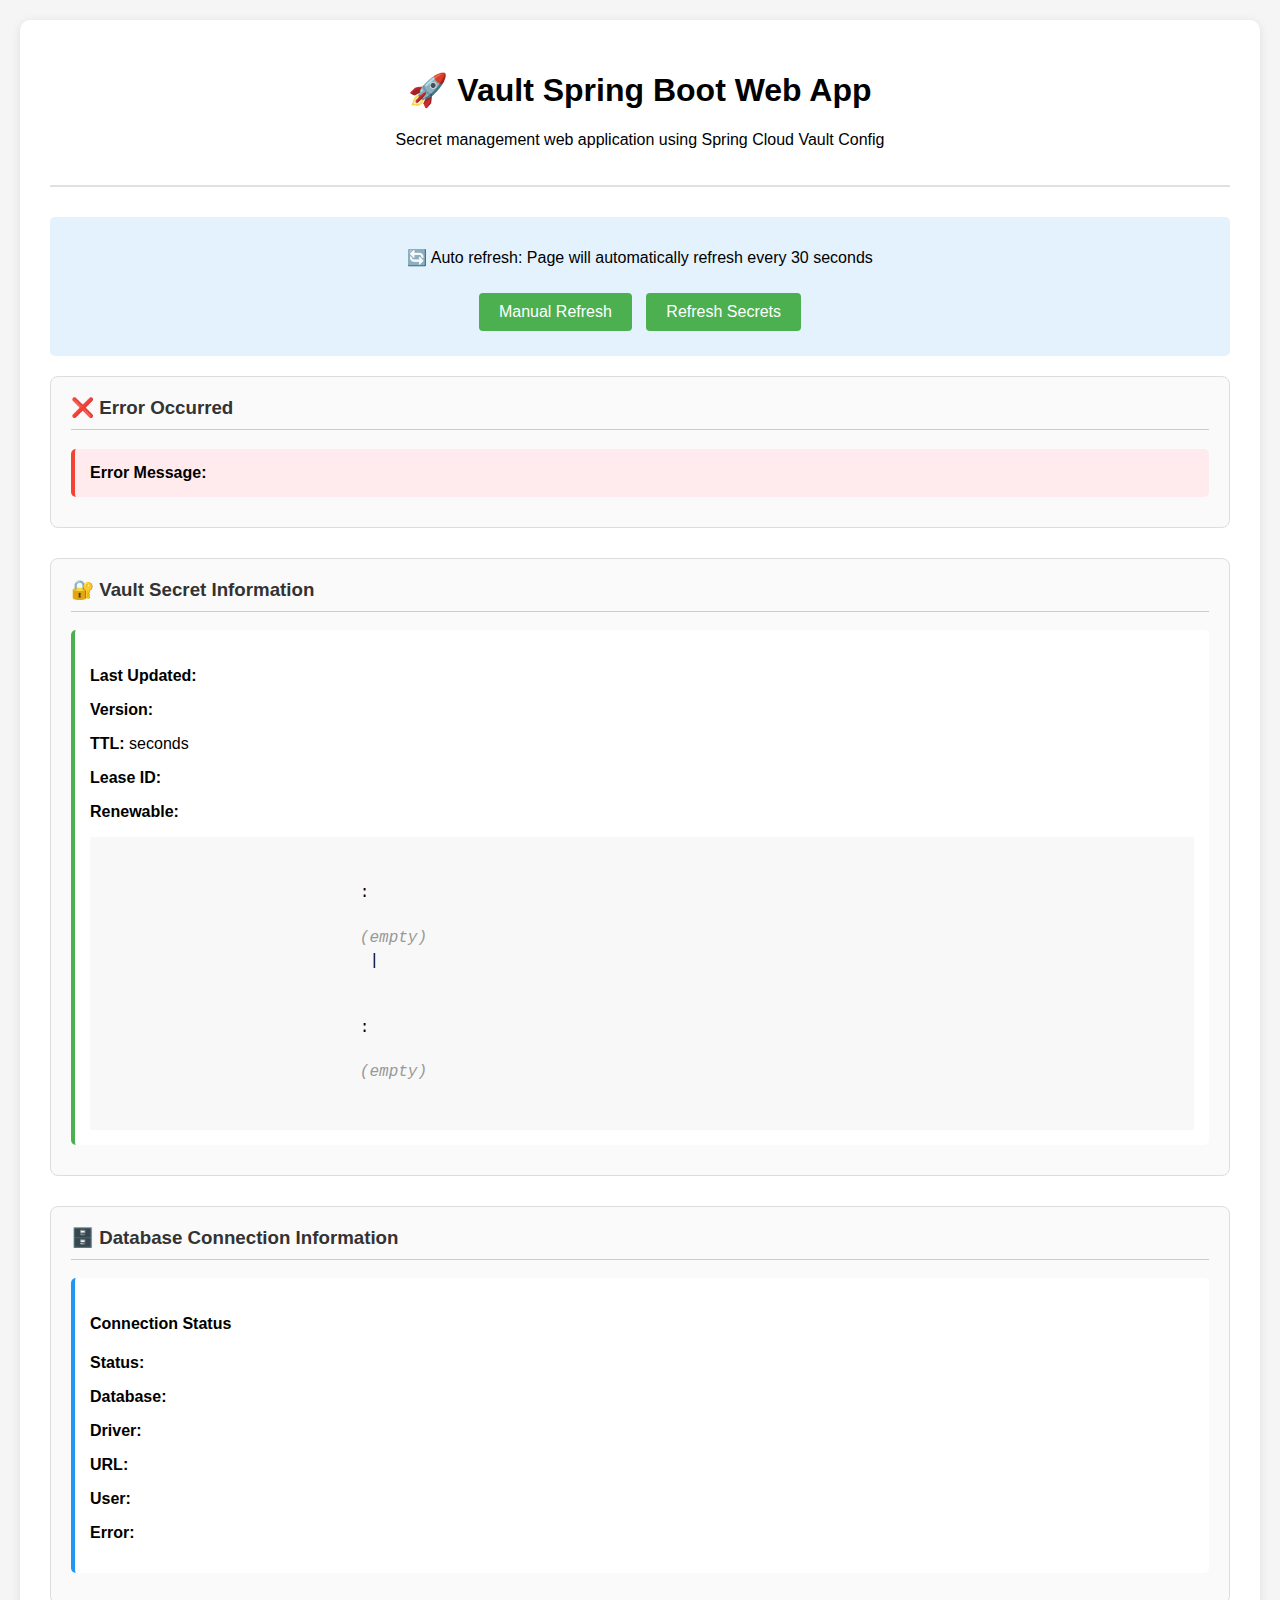
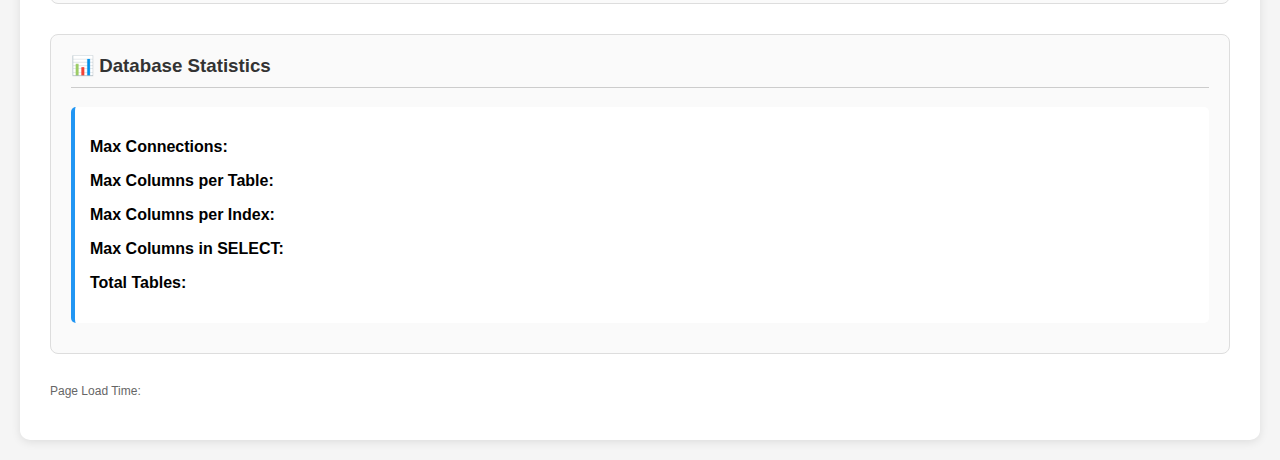
<file: examples/client-applications/java-web-springboot/src/main/resources/templates/index.html>
<!DOCTYPE html>
<html lang="en" xmlns:th="http://www.thymeleaf.org">
<head>
    <meta charset="UTF-8">
    <meta name="viewport" content="width=device-width, initial-scale=1.0">
    <title>Vault Spring Boot Web App</title>
    <style>
        body {
            font-family: 'Segoe UI', Tahoma, Geneva, Verdana, sans-serif;
            margin: 0;
            padding: 20px;
            background-color: #f5f5f5;
        }
        .container {
            max-width: 1200px;
            margin: 0 auto;
            background: white;
            padding: 30px;
            border-radius: 10px;
            box-shadow: 0 2px 10px rgba(0,0,0,0.1);
        }
        .header {
            text-align: center;
            margin-bottom: 30px;
            padding-bottom: 20px;
            border-bottom: 2px solid #e0e0e0;
        }
        .section {
            margin-bottom: 30px;
            padding: 20px;
            border: 1px solid #ddd;
            border-radius: 8px;
            background-color: #fafafa;
        }
        .section h3 {
            margin-top: 0;
            color: #333;
            border-bottom: 1px solid #ccc;
            padding-bottom: 10px;
        }
        .secret-item {
            background: white;
            padding: 15px;
            margin: 10px 0;
            border-radius: 5px;
            border-left: 4px solid #4CAF50;
        }
        .secret-item.error {
            border-left-color: #f44336;
            background-color: #ffebee;
        }
        .secret-data {
            font-family: 'Courier New', monospace;
            background-color: #f8f8f8;
            padding: 1px;
            border-radius: 1px;
            margin-top: 1px;
            white-space: pre-wrap;
            line-height: 1.4;
        }
        .secret-data div {
            margin: 0;
            padding: 0;
            line-height: 1.3;
        }
        .table-info {
            background: white;
            padding: 15px;
            margin: 10px 0;
            border-radius: 5px;
            border-left: 4px solid #2196F3;
        }
        .status-success {
            color: #4CAF50;
            font-weight: bold;
        }
        .status-error {
            color: #f44336;
            font-weight: bold;
        }
        .refresh-btn {
            background-color: #4CAF50;
            color: white;
            padding: 10px 20px;
            border: none;
            border-radius: 4px;
            cursor: pointer;
            font-size: 16px;
            margin: 10px 5px;
            text-decoration: none;
            display: inline-block;
        }
        .refresh-btn:hover {
            background-color: #45a049;
        }
        .auto-refresh {
            text-align: center;
            margin: 20px 0;
            padding: 15px;
            background-color: #e3f2fd;
            border-radius: 5px;
        }
        .timestamp {
            color: #666;
            font-size: 12px;
            margin-top: 10px;
        }
    </style>
    <script>
        // Auto refresh (every 30 seconds)
        setInterval(function() {
            location.reload();
        }, 30000);
    </script>
</head>
<body>
    <div class="container">
        <div class="header">
            <h1>🚀 Vault Spring Boot Web App</h1>
            <p>Secret management web application using Spring Cloud Vault Config</p>
        </div>

        <div class="auto-refresh">
            <p>🔄 Auto refresh: Page will automatically refresh every 30 seconds</p>
            <button class="refresh-btn" onclick="location.reload()">Manual Refresh</button>
            <a href="/vault-web/refresh" class="refresh-btn">Refresh Secrets</a>
        </div>

        <div th:if="${error}" class="section">
            <h3>❌ Error Occurred</h3>
            <div class="secret-item error">
                <strong>Error Message:</strong> <span th:text="${error}"></span>
            </div>
        </div>

        <!-- Vault Secret Information -->
        <div class="section">
            <h3>🔐 Vault Secret Information</h3>
            
            <div th:if="${secrets}" th:each="entry : ${secrets}">
                <div class="secret-item">
                    <h4 th:text="${entry.value.type} + ' - ' + ${entry.value.path}"></h4>
                    <p><strong>Last Updated:</strong> <span th:text="${entry.value.lastUpdated}"></span></p>
                    <p th:if="${entry.value.version}"><strong>Version:</strong> <span th:text="${entry.value.version}"></span></p>
                    <p th:if="${entry.value.ttl}"><strong>TTL:</strong> <span th:text="${entry.value.ttl}"></span> seconds</p>
                    <p th:if="${entry.value.leaseId}"><strong>Lease ID:</strong> <span th:text="${entry.value.leaseId}"></span></p>
                    <p><strong>Renewable:</strong> <span th:text="${entry.value.renewable} ? 'Yes' : 'No'"></span></p>
                    
                    <div class="secret-data">
                        <span th:each="dataEntry : ${entry.value.data}" th:unless="${dataEntryStat.last}">
                            <strong th:text="${dataEntry.key}"></strong>: 
                            <span th:if="${dataEntry.value != null and !#strings.isEmpty(dataEntry.value.toString())}" 
                                  th:text="${dataEntry.value}"></span>
                            <span th:if="${dataEntry.value == null or #strings.isEmpty(dataEntry.value.toString())}" 
                                  style="color: #999; font-style: italic;">(empty)</span>
                            <span th:unless="${dataEntryStat.last}"> | </span>
                        </span>
                        <span th:each="dataEntry : ${entry.value.data}" th:if="${dataEntryStat.last}">
                            <strong th:text="${dataEntry.key}"></strong>: 
                            <span th:if="${dataEntry.value != null and !#strings.isEmpty(dataEntry.value.toString())}" 
                                  th:text="${dataEntry.value}"></span>
                            <span th:if="${dataEntry.value == null or #strings.isEmpty(dataEntry.value.toString())}" 
                                  style="color: #999; font-style: italic;">(empty)</span>
                        </span>
                    </div>
                </div>
            </div>
        </div>

        <!-- Database Connection Information -->
        <div class="section">
            <h3>🗄️ Database Connection Information</h3>
            
            <div th:if="${dbConnection}" class="table-info">
                <h4>Connection Status</h4>
                <p><strong>Status:</strong> 
                    <span th:class="${dbConnection.status == 'success'} ? 'status-success' : 'status-error'"
                          th:text="${dbConnection.status == 'success'} ? '✅ Connection Successful' : '❌ Connection Failed'"></span>
                </p>
                <div th:if="${dbConnection.status == 'success'}">
                    <p><strong>Database:</strong> <span th:text="${dbConnection.database_product} + ' ' + ${dbConnection.database_version}"></span></p>
                    <p><strong>Driver:</strong> <span th:text="${dbConnection.driver_name} + ' ' + ${dbConnection.driver_version}"></span></p>
                    <p><strong>URL:</strong> <span th:text="${dbConnection.url}"></span></p>
                    <p><strong>User:</strong> <span th:text="${dbConnection.username}"></span></p>
                </div>
                <div th:if="${dbConnection.status == 'error'}">
                    <p><strong>Error:</strong> <span th:text="${dbConnection.error}"></span></p>
                </div>
            </div>
        </div>


        <!-- Database Statistics -->
        <div th:if="${dbStats}" class="section">
            <h3>📊 Database Statistics</h3>
            <div class="table-info">
                <p><strong>Max Connections:</strong> <span th:text="${dbStats.max_connections}"></span></p>
                <p><strong>Max Columns per Table:</strong> <span th:text="${dbStats.max_columns_in_table}"></span></p>
                <p><strong>Max Columns per Index:</strong> <span th:text="${dbStats.max_columns_in_index}"></span></p>
                <p><strong>Max Columns in SELECT:</strong> <span th:text="${dbStats.max_columns_in_select}"></span></p>
                <p><strong>Total Tables:</strong> <span th:text="${dbStats.table_count}"></span></p>
            </div>
        </div>

        <div class="timestamp">
            <p>Page Load Time: <span th:text="${#temporals.format(#temporals.createNow(), 'yyyy-MM-dd HH:mm:ss')}"></span></p>
        </div>
    </div>
</body>
</html>
</file>
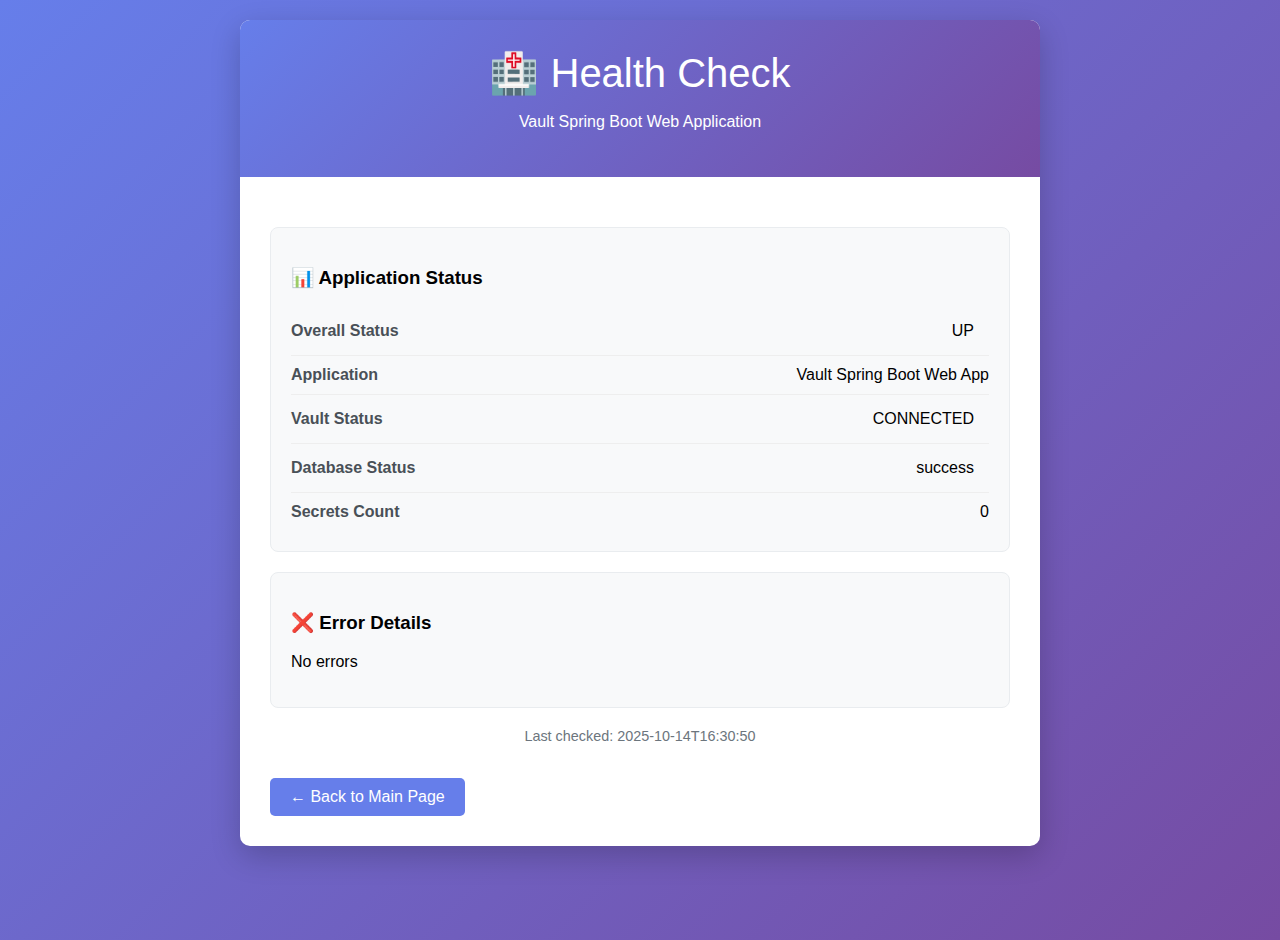
<file: examples/client-applications/java-web-springboot/src/main/resources/templates/health.html>
<!DOCTYPE html>
<html lang="ko" xmlns:th="http://www.thymeleaf.org">
<head>
    <meta charset="UTF-8">
    <meta name="viewport" content="width=device-width, initial-scale=1.0">
    <title>Health Check - Vault Spring Boot App</title>
    <style>
        body {
            font-family: 'Segoe UI', Tahoma, Geneva, Verdana, sans-serif;
            margin: 0;
            padding: 20px;
            background: linear-gradient(135deg, #667eea 0%, #764ba2 100%);
            min-height: 100vh;
        }
        .container {
            max-width: 800px;
            margin: 0 auto;
            background: white;
            border-radius: 10px;
            box-shadow: 0 10px 30px rgba(0,0,0,0.2);
            overflow: hidden;
        }
        .header {
            background: linear-gradient(135deg, #667eea 0%, #764ba2 100%);
            color: white;
            padding: 30px;
            text-align: center;
        }
        .header h1 {
            margin: 0;
            font-size: 2.5em;
            font-weight: 300;
        }
        .content {
            padding: 30px;
        }
        .status-card {
            background: #f8f9fa;
            border: 1px solid #e9ecef;
            border-radius: 8px;
            padding: 20px;
            margin: 20px 0;
        }
        .status-up {
            border-left: 5px solid #28a745;
        }
        .status-down {
            border-left: 5px solid #dc3545;
        }
        .status-item {
            display: flex;
            justify-content: space-between;
            align-items: center;
            padding: 10px 0;
            border-bottom: 1px solid #eee;
        }
        .status-item:last-child {
            border-bottom: none;
        }
        .status-label {
            font-weight: 600;
            color: #495057;
        }
        .status-value {
            padding: 5px 15px;
            border-radius: 20px;
            font-weight: 500;
        }
        .status-value.up {
            background: #d4edda;
            color: #155724;
        }
        .status-value.down {
            background: #f8d7da;
            color: #721c24;
        }
        .timestamp {
            color: #6c757d;
            font-size: 0.9em;
            text-align: center;
            margin-top: 20px;
        }
        .back-link {
            display: inline-block;
            margin-top: 20px;
            padding: 10px 20px;
            background: #667eea;
            color: white;
            text-decoration: none;
            border-radius: 5px;
            transition: background 0.3s;
        }
        .back-link:hover {
            background: #5a6fd8;
        }
    </style>
</head>
<body>
    <div class="container">
        <div class="header">
            <h1>🏥 Health Check</h1>
            <p>Vault Spring Boot Web Application</p>
        </div>
        
        <div class="content">
            <div class="status-card" th:classappend="${health.status == 'UP'} ? 'status-up' : 'status-down'">
                <h3>📊 Application Status</h3>
                <div class="status-item">
                    <span class="status-label">Overall Status</span>
                    <span class="status-value" th:classappend="${health.status == 'UP'} ? 'up' : 'down'" 
                          th:text="${health.status}">UP</span>
                </div>
                <div class="status-item">
                    <span class="status-label">Application</span>
                    <span th:text="${health.application}">Vault Spring Boot Web App</span>
                </div>
                <div class="status-item">
                    <span class="status-label">Vault Status</span>
                    <span class="status-value" th:classappend="${health.vault_status == 'CONNECTED'} ? 'up' : 'down'" 
                          th:text="${health.vault_status}">CONNECTED</span>
                </div>
                <div class="status-item">
                    <span class="status-label">Database Status</span>
                    <span class="status-value" th:classappend="${health.database_status == 'success'} ? 'up' : 'down'" 
                          th:text="${health.database_status}">success</span>
                </div>
                <div class="status-item" th:if="${health.secrets_count != null}">
                    <span class="status-label">Secrets Count</span>
                    <span th:text="${health.secrets_count}">0</span>
                </div>
            </div>
            
            <div class="status-card" th:if="${health.error != null}">
                <h3>❌ Error Details</h3>
                <p th:text="${health.error}">No errors</p>
            </div>
            
            <div class="timestamp">
                <p>Last checked: <span th:text="${health.timestamp}">2025-10-14T16:30:50</span></p>
            </div>
            
            <a href="/vault-web/" class="back-link">← Back to Main Page</a>
        </div>
    </div>
</body>
</html>
</file>
